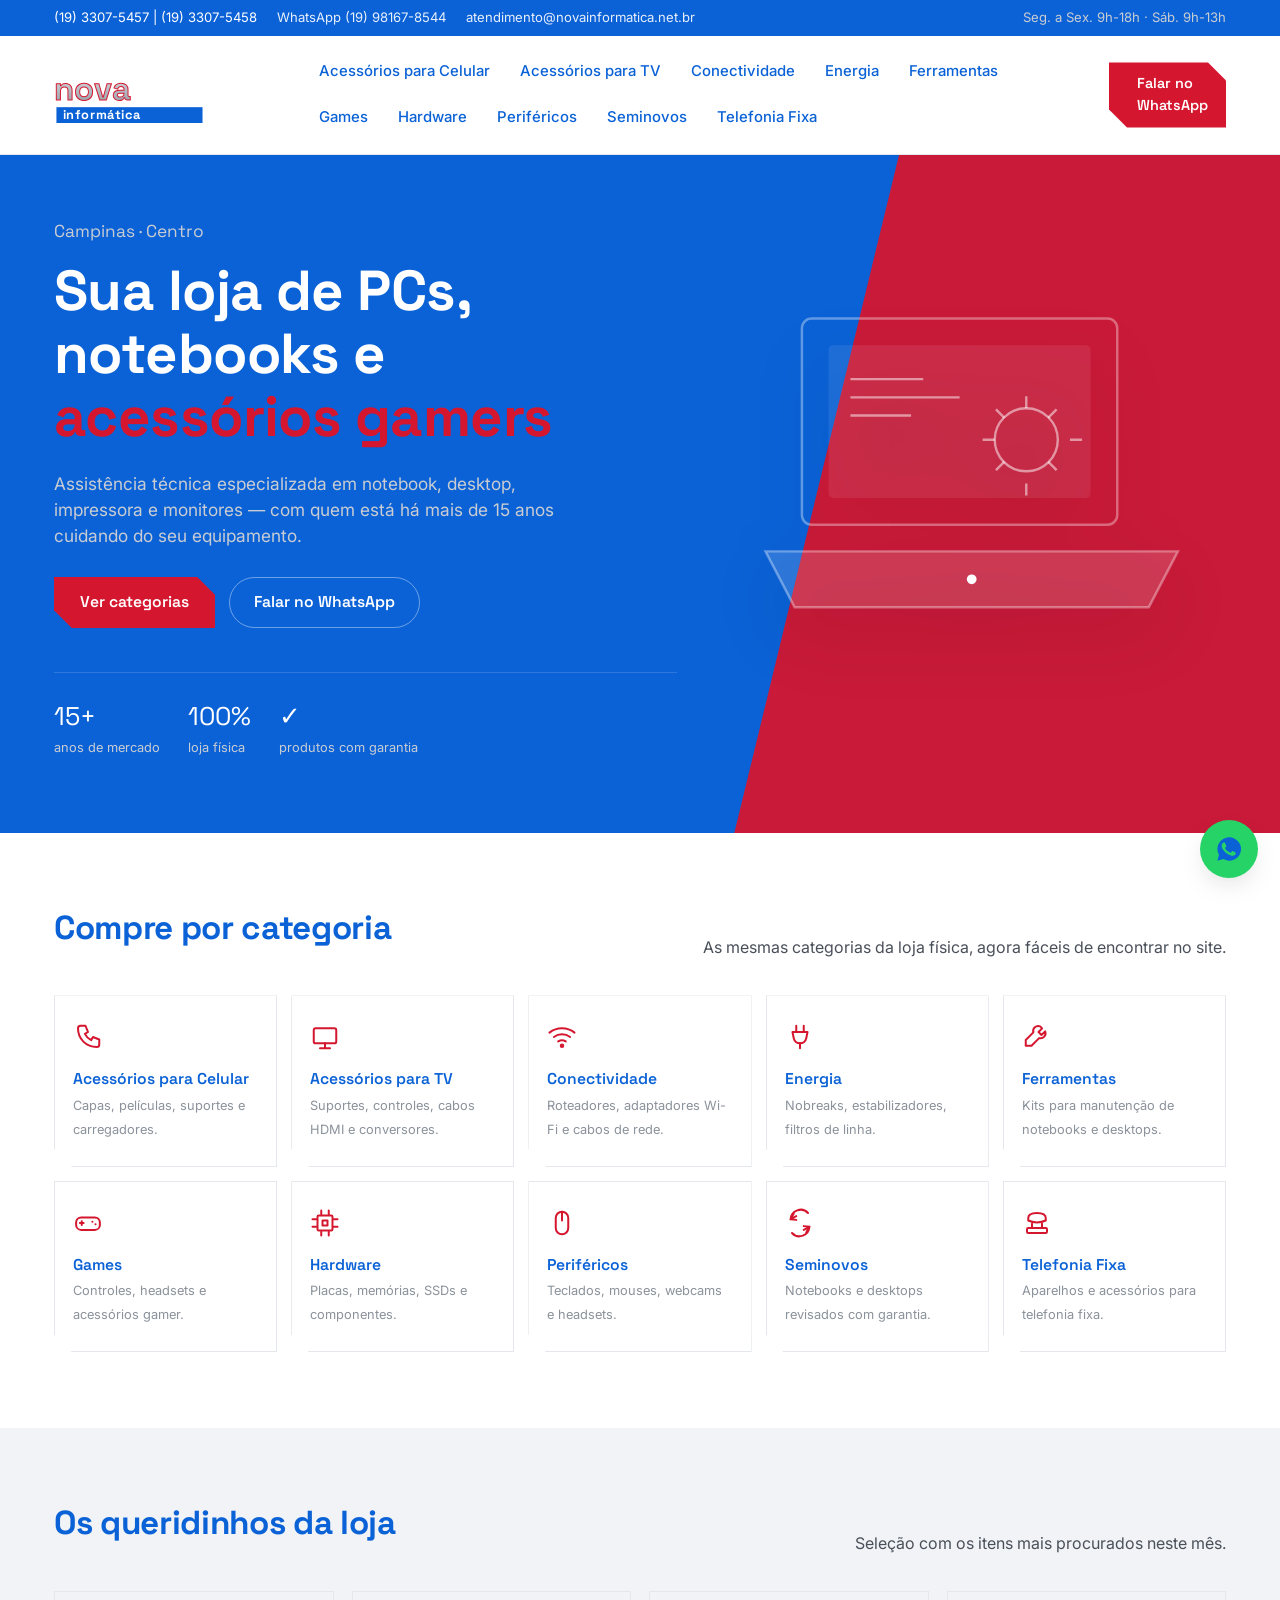
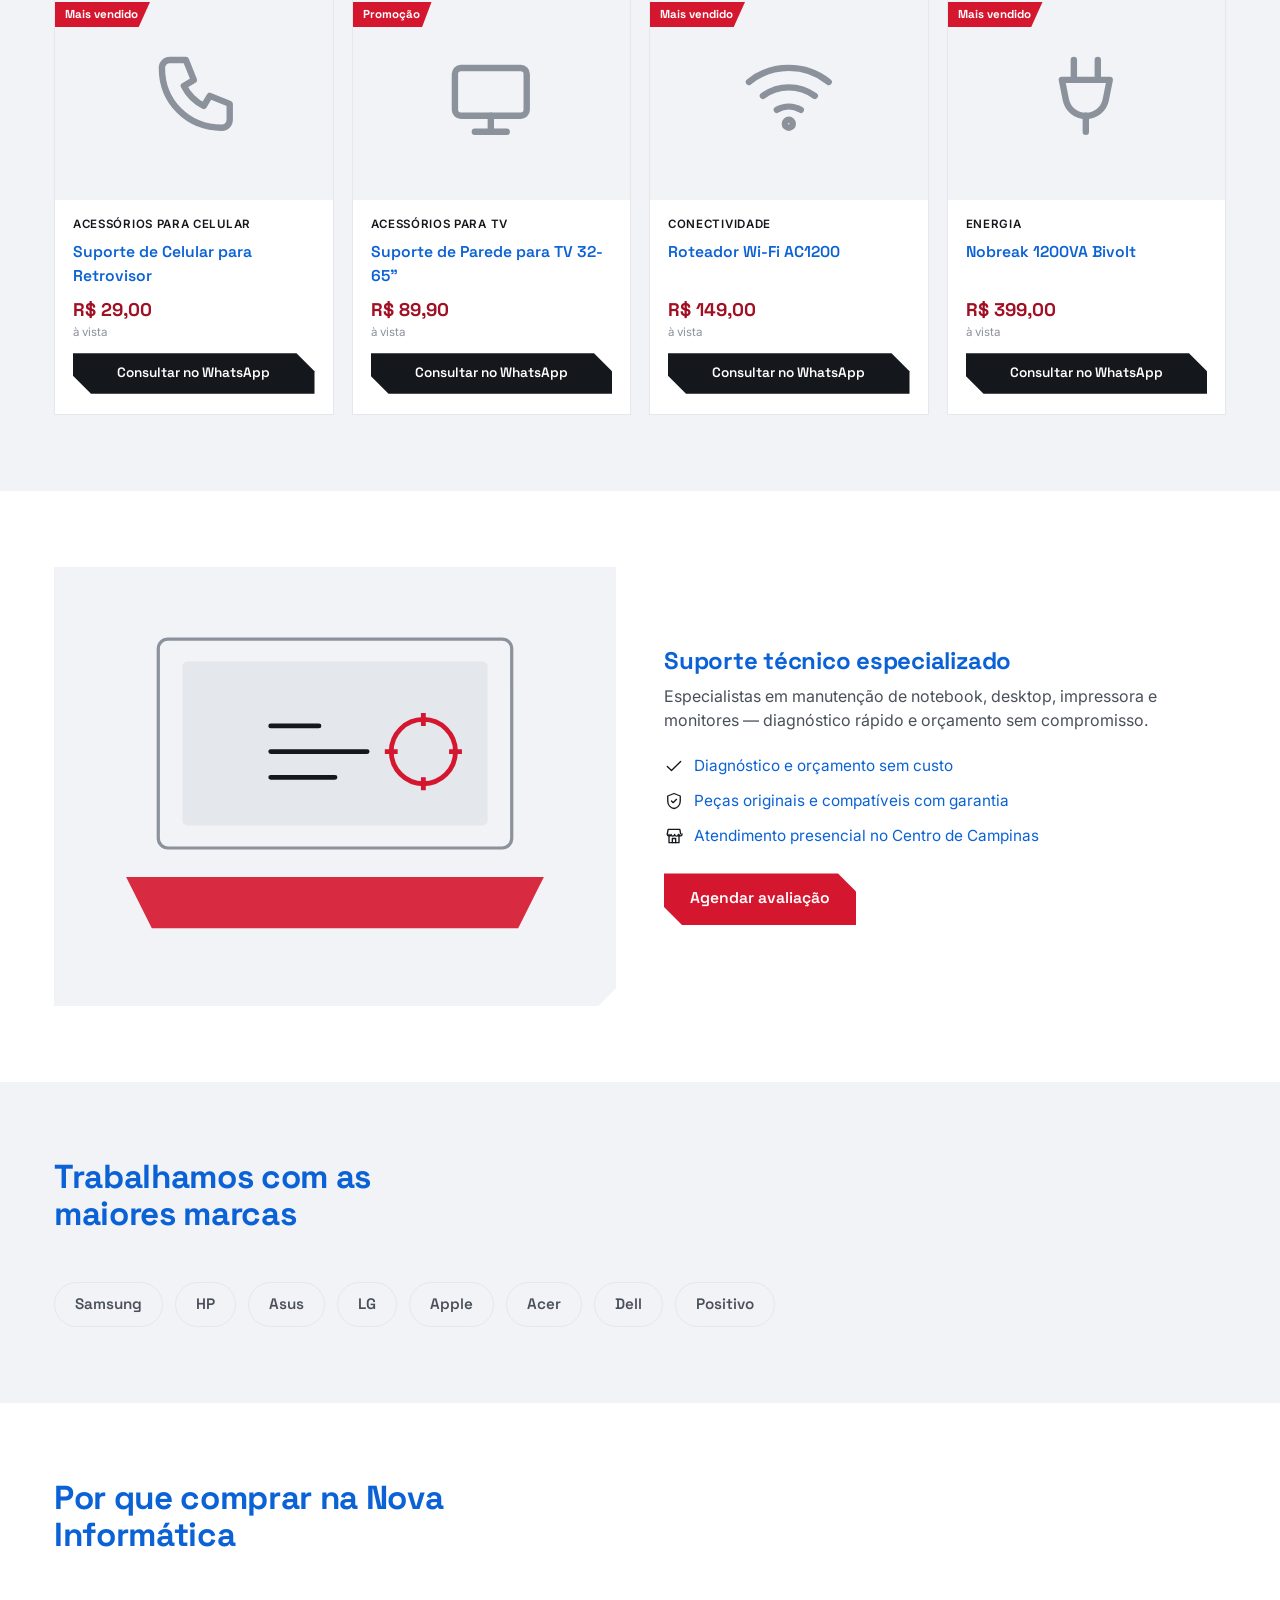
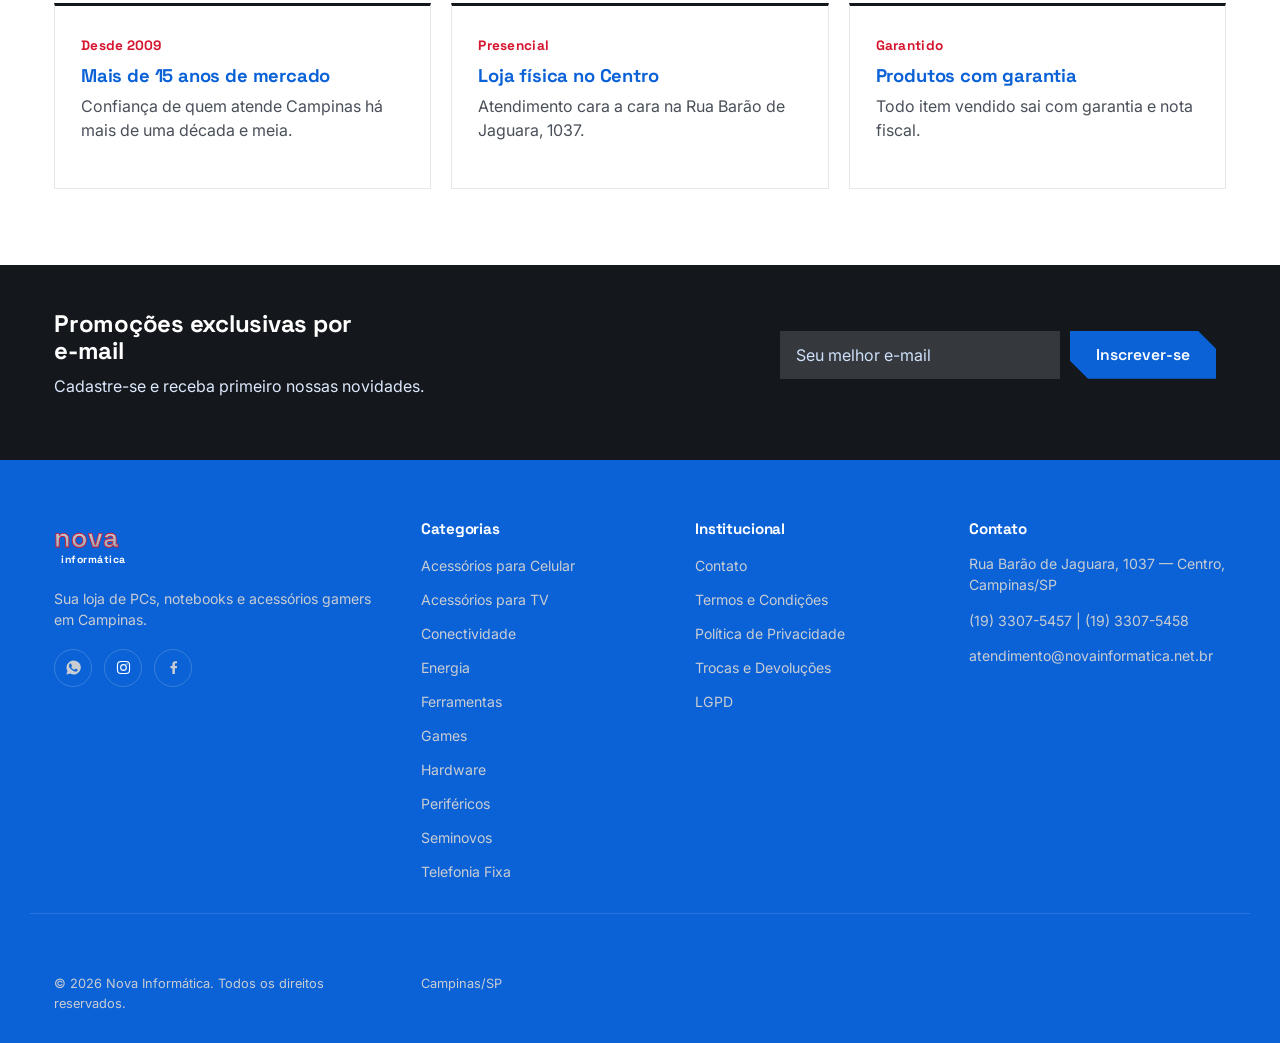
<file: index.html>
<!DOCTYPE html>
<html lang="pt-BR">
<head>
<meta charset="UTF-8">
<meta name="viewport" content="width=device-width, initial-scale=1.0">
<title>Nova Informática | PCs, Notebooks e Acessórios Gamers em Campinas</title>
<meta name="description" content="Loja de informática em Campinas: notebooks, PCs, hardware, periféricos e assistência técnica especializada. Mais de 15 anos de mercado.">
<link rel="preconnect" href="https://fonts.googleapis.com">
<link rel="preconnect" href="https://fonts.gstatic.com" crossorigin>
<link href="https://fonts.googleapis.com/css2?family=Space+Grotesk:wght@500;600;700&family=Inter:wght@400;500;600;700&display=swap" rel="stylesheet">
<link rel="stylesheet" href="css/style.css">
</head>
<body>

<div class="top-strip">
  <div class="container">
    <div class="top-strip__contacts">
      <span data-store-phones></span>
      <a data-wa-link="Olá! Vim pelo site e gostaria de mais informações." target="_blank" rel="noopener">WhatsApp (19) 98167-8544</a>
      <a data-store-email href=""></a>
    </div>
    <div class="top-strip__hours">Seg. a Sex. 9h-18h · Sáb. 9h-13h</div>
  </div>
</div>

<header class="site-header">
  <div class="container">
    <a href="index.html" class="logo" data-logo aria-label="Nova Informática — página inicial"></a>

    <nav class="main-nav" aria-label="Navegação principal">
      <ul data-cat-nav></ul>
    </nav>

    <div class="header-actions">
      <a class="btn btn-primary" data-wa-link="Olá! Vim pelo site e gostaria de mais informações." target="_blank" rel="noopener">
        <span data-icon="whatsapp"></span><span>Falar no WhatsApp</span>
      </a>
      <button class="menu-toggle" aria-label="Abrir menu" aria-expanded="false"><span></span></button>
    </div>
  </div>
</header>


<section class="hero">
  <div class="container">
    <div class="hero__copy">
      <p class="hero__eyebrow">Campinas &middot; Centro</p>
      <h1>Sua loja de PCs, notebooks e <em>acess&oacute;rios gamers</em></h1>
      <p>Assist&ecirc;ncia t&eacute;cnica especializada em notebook, desktop, impressora e monitores &mdash; com quem est&aacute; h&aacute; mais de 15 anos cuidando do seu equipamento.</p>
      <div class="hero__actions">
        <a class="btn btn-primary" href="categoria.html?cat=hardware">Ver categorias</a>
        <a class="btn btn-ghost btn-ghost--light" data-wa-link="Ol&aacute;! Vim pelo site e gostaria de mais informa&ccedil;&otilde;es." target="_blank" rel="noopener">Falar no WhatsApp</a>
      </div>
      <div class="hero__trust">
        <div>15+<span>anos de mercado</span></div>
        <div>100%<span>loja f&iacute;sica</span></div>
        <div>&#10003;<span>produtos com garantia</span></div>
      </div>
    </div>

    <div class="hero__art" data-tilt>
      <div class="hero__tilt" data-tilt-object>
        <svg viewBox="0 0 420 360" xmlns="http://www.w3.org/2000/svg" aria-hidden="true">
          <rect x="70" y="40" width="260" height="170" rx="8" fill="none" stroke="#ffffff" stroke-opacity="0.35" stroke-width="2"/>
          <rect x="92" y="62" width="216" height="126" rx="4" fill="#ffffff" fill-opacity="0.08"/>
          <path d="M40 232h340l-24 46H64z" fill="#ffffff" fill-opacity="0.14" stroke="#ffffff" stroke-opacity="0.35" stroke-width="2"/>
          <circle cx="210" cy="255" r="4" fill="#ffffff"/>
          <g stroke="#ffffff" stroke-opacity="0.5" stroke-width="2" fill="none">
            <path d="M110 90h60M110 105h90M110 120h50"/>
            <circle cx="255" cy="140" r="26"/>
            <path d="M255 114v-10M255 176v10M229 140h-10M291 140h10M237 122l-7-7M273 158l7 7M273 122l7-7M237 158l-7 7"/>
          </g>
        </svg>
        <div class="hero__glare"></div>
      </div>
    </div>
  </div>
</section>

<section class="section">
  <div class="container">
    <div class="section-head">
      <h2>Compre por categoria</h2>
      <p>As mesmas categorias da loja física, agora fáceis de encontrar no site.</p>
    </div>
    <div class="cat-grid" data-category-grid></div>
  </div>
</section>

<section class="section section--mist">
  <div class="container">
    <div class="section-head">
      <h2>Os queridinhos da loja</h2>
      <p>Seleção com os itens mais procurados neste mês.</p>
    </div>
    <div class="product-grid" data-featured></div>
  </div>
</section>

<section class="section">
  <div class="container support">
    <div class="support__art">
      <svg viewBox="0 0 300 220" xmlns="http://www.w3.org/2000/svg" aria-hidden="true">
        <rect x="40" y="20" width="220" height="130" rx="6" fill="none" stroke="#8B929B" stroke-width="2"/>
        <rect x="55" y="34" width="190" height="102" rx="3" fill="#E4E7EC"/>
        <path d="M20 168h260l-16 32H36z" fill="#D5162F" fill-opacity="0.9"/>
        <g fill="none" stroke="#14171C" stroke-width="3" stroke-linecap="round">
          <path d="M110 74h30M110 90h60M110 106h40"/>
        </g>
        <circle cx="205" cy="90" r="20" fill="none" stroke="#D5162F" stroke-width="3"/>
        <path d="M205 74v-8M205 106v8M189 90h-8M221 90h8" stroke="#D5162F" stroke-width="3"/>
      </svg>
    </div>
    <div>
      <h2>Suporte técnico especializado</h2>
      <p>Especialistas em manutenção de notebook, desktop, impressora e monitores — diagnóstico rápido e orçamento sem compromisso.</p>
      <ul>
        <li data-icon="check"><span>Diagnóstico e orçamento sem custo</span></li>
        <li data-icon="shield"><span>Peças originais e compatíveis com garantia</span></li>
        <li data-icon="store"><span>Atendimento presencial no Centro de Campinas</span></li>
      </ul>
      <div class="hero__actions" style="margin-top:26px">
        <a class="btn btn-primary" data-wa-link="Olá! Preciso de assistência técnica." target="_blank" rel="noopener">Agendar avaliação</a>
      </div>
    </div>
  </div>
</section>

<section class="section section--mist">
  <div class="container">
    <div class="section-head">
      <h2>Trabalhamos com as maiores marcas</h2>
    </div>
    <div class="brands">
      <span>Samsung</span><span>HP</span><span>Asus</span><span>LG</span>
      <span>Apple</span><span>Acer</span><span>Dell</span><span>Positivo</span>
    </div>
  </div>
</section>

<section class="section">
  <div class="container">
    <div class="section-head">
      <h2>Por que comprar na Nova Informática</h2>
    </div>
    <div class="pillars">
      <div class="pillar">
        <div class="pillar-num">Desde 2009</div>
        <h3>Mais de 15 anos de mercado</h3>
        <p>Confiança de quem atende Campinas há mais de uma década e meia.</p>
      </div>
      <div class="pillar">
        <div class="pillar-num">Presencial</div>
        <h3>Loja física no Centro</h3>
        <p>Atendimento cara a cara na Rua Barão de Jaguara, 1037.</p>
      </div>
      <div class="pillar">
        <div class="pillar-num">Garantido</div>
        <h3>Produtos com garantia</h3>
        <p>Todo item vendido sai com garantia e nota fiscal.</p>
      </div>
    </div>
  </div>
</section>

<section class="newsletter">
  <div class="container">
    <div>
      <h2>Promoções exclusivas por e-mail</h2>
      <p>Cadastre-se e receba primeiro nossas novidades.</p>
    </div>
    <form data-newsletter-form>
      <input type="email" placeholder="Seu melhor e-mail" required>
      <button class="btn btn-primary" type="submit">Inscrever-se</button>
      <span class="form-msg"></span>
    </form>
  </div>
</section>

<footer class="site-footer">
  <div class="container">
    <div>
      <div class="footer-logo" data-logo></div>
      <p>Sua loja de PCs, notebooks e acessórios gamers em Campinas.</p>
      <div class="footer-social">
        <a href="https://api.whatsapp.com/send/?phone=5519981678544" target="_blank" rel="noopener" aria-label="WhatsApp" data-icon="whatsapp"></a>
        <a href="https://www.instagram.com/novainformaticacampinas/" target="_blank" rel="noopener" aria-label="Instagram" data-icon="instagram"></a>
        <a href="https://www.facebook.com/NovaInformaticaCampinas" target="_blank" rel="noopener" aria-label="Facebook" data-icon="facebook"></a>
      </div>
    </div>
    <div>
      <h4>Categorias</h4>
      <ul data-cat-nav></ul>
    </div>
    <div>
      <h4>Institucional</h4>
      <ul>
        <li><a href="contato.html">Contato</a></li>
        <li><a href="politicas.html?tab=termos">Termos e Condições</a></li>
        <li><a href="politicas.html?tab=privacidade">Política de Privacidade</a></li>
        <li><a href="politicas.html?tab=trocas">Trocas e Devoluções</a></li>
        <li><a href="politicas.html?tab=lgpd">LGPD</a></li>
      </ul>
    </div>
    <div>
      <h4>Contato</h4>
      <p data-store-address></p>
      <p data-store-phones></p>
      <p data-store-email></p>
    </div>
  </div>
  <div class="footer-bottom container">
    <span>© 2026 Nova Informática. Todos os direitos reservados.</span>
    <span>Campinas/SP</span>
  </div>
</footer>

<a class="wa-float" data-wa-float target="_blank" rel="noopener" aria-label="Falar no WhatsApp" data-icon="whatsapp"></a>

<script src="js/data.js"></script>
<script src="js/main.js"></script>
</body>
</html>
</file>
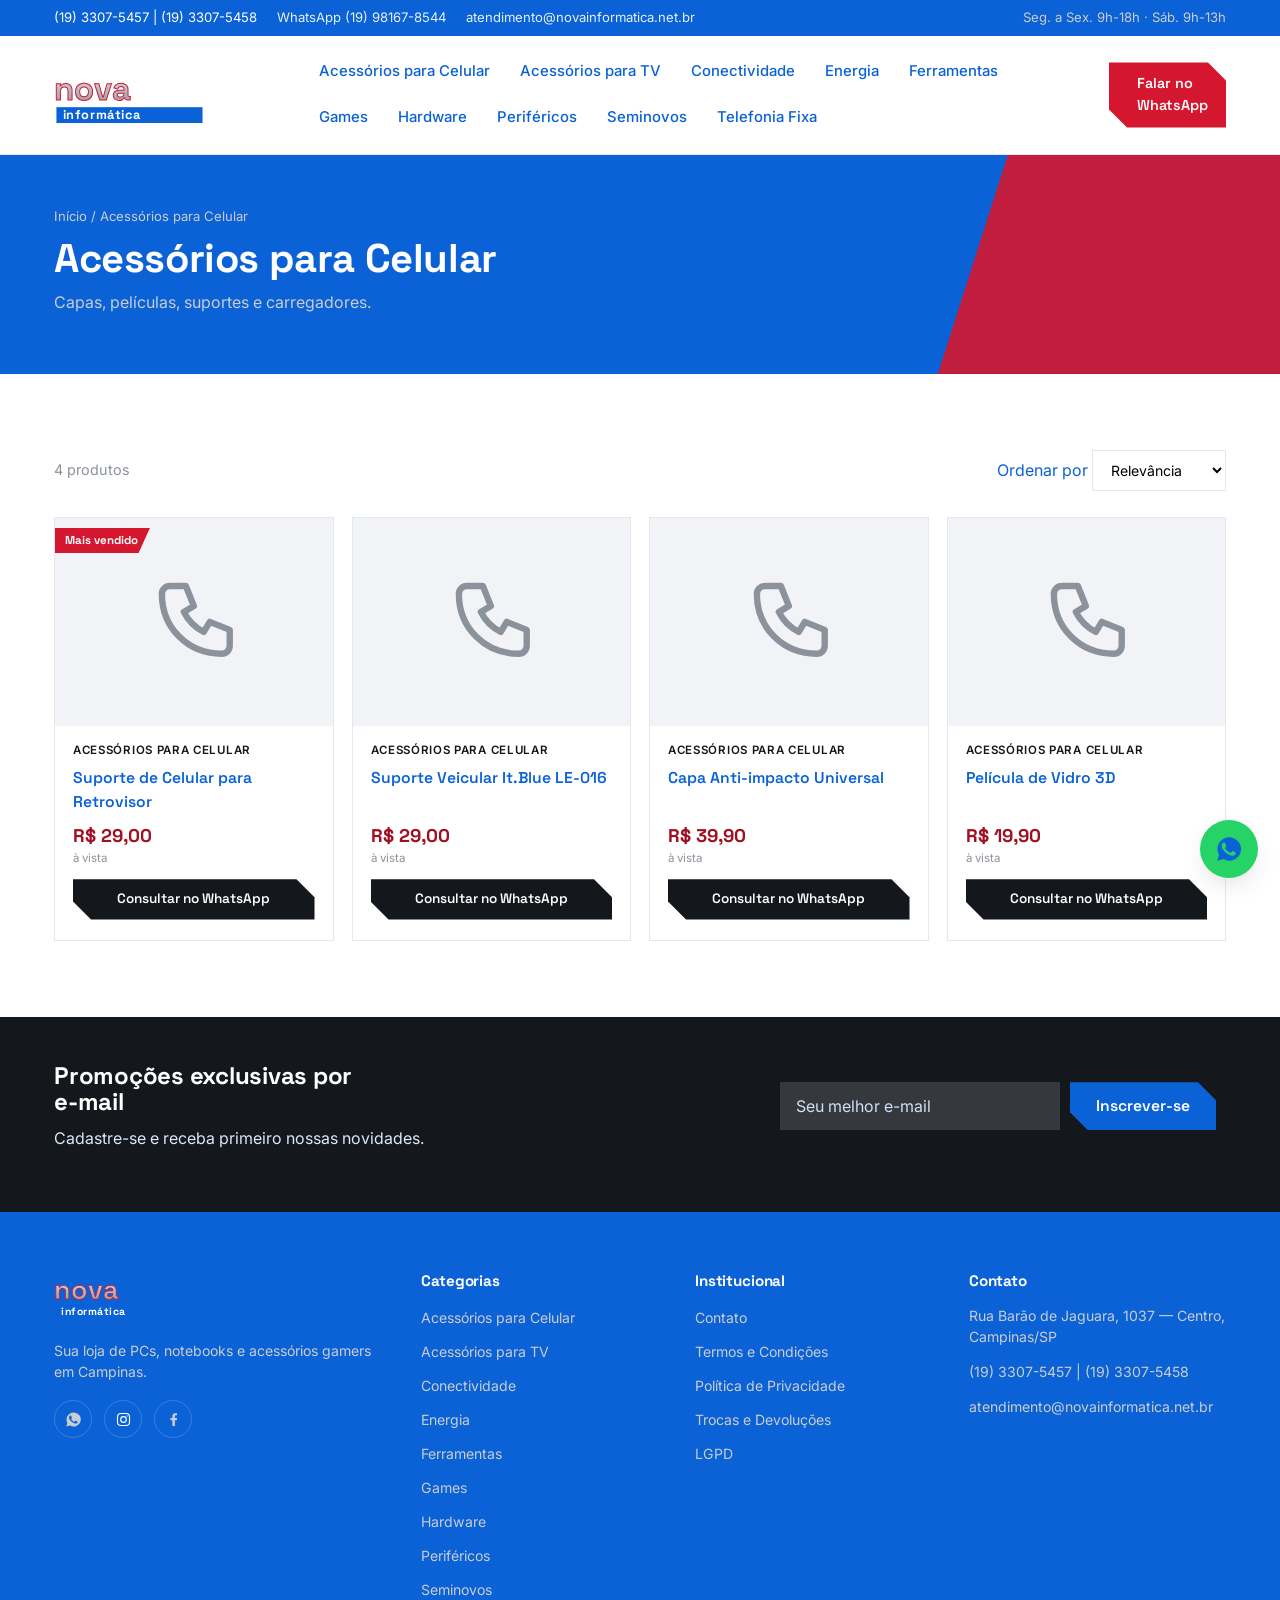
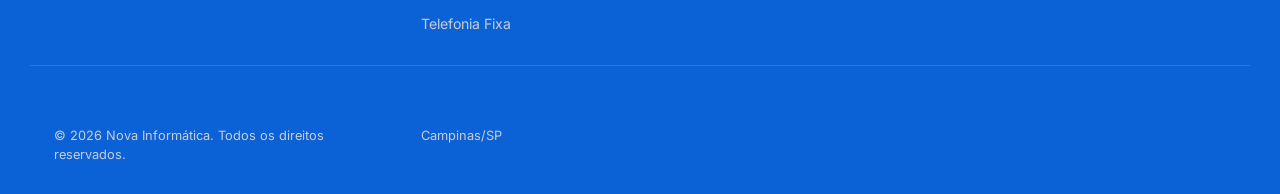
<file: categoria.html>
<!DOCTYPE html>
<html lang="pt-BR">
<head>
<title>Categoria | Nova Informática</title>
<meta charset="UTF-8">
<meta name="viewport" content="width=device-width, initial-scale=1.0">
<meta name="description" content="Confira os produtos da Nova Informática em Campinas.">
<link rel="preconnect" href="https://fonts.googleapis.com">
<link rel="preconnect" href="https://fonts.gstatic.com" crossorigin>
<link href="https://fonts.googleapis.com/css2?family=Space+Grotesk:wght@500;600;700&family=Inter:wght@400;500;600;700&display=swap" rel="stylesheet">
<link rel="stylesheet" href="css/style.css">
</head>
<body>

<div class="top-strip">
  <div class="container">
    <div class="top-strip__contacts">
      <span data-store-phones></span>
      <a data-wa-link="Olá! Vim pelo site e gostaria de mais informações." target="_blank" rel="noopener">WhatsApp (19) 98167-8544</a>
      <a data-store-email href=""></a>
    </div>
    <div class="top-strip__hours">Seg. a Sex. 9h-18h · Sáb. 9h-13h</div>
  </div>
</div>

<header class="site-header">
  <div class="container">
    <a href="index.html" class="logo" data-logo aria-label="Nova Informática — página inicial"></a>

    <nav class="main-nav" aria-label="Navegação principal">
      <ul data-cat-nav></ul>
    </nav>

    <div class="header-actions">
      <a class="btn btn-primary" data-wa-link="Olá! Vim pelo site e gostaria de mais informações." target="_blank" rel="noopener">
        <span data-icon="whatsapp"></span><span>Falar no WhatsApp</span>
      </a>
      <button class="menu-toggle" aria-label="Abrir menu" aria-expanded="false"><span></span></button>
    </div>
  </div>
</header>


<section class="page-hero">
  <div class="container">
    <p class="breadcrumb"><a href="index.html">Início</a> / <span data-cat-title></span></p>
    <h1 data-cat-title></h1>
    <p data-cat-desc></p>
  </div>
</section>

<section class="section" data-category-page>
  <div class="container">
    <div class="cat-toolbar">
      <span class="cat-toolbar__count" data-product-count></span>
      <label>
        Ordenar por
        <select data-sort>
          <option value="relevancia">Relevância</option>
          <option value="menor-preco">Menor preço</option>
          <option value="maior-preco">Maior preço</option>
          <option value="nome">Nome (A-Z)</option>
        </select>
      </label>
    </div>
    <div class="product-grid" data-product-grid></div>
  </div>
</section>

<section class="newsletter">
  <div class="container">
    <div>
      <h2>Promoções exclusivas por e-mail</h2>
      <p>Cadastre-se e receba primeiro nossas novidades.</p>
    </div>
    <form data-newsletter-form>
      <input type="email" placeholder="Seu melhor e-mail" required>
      <button class="btn btn-primary" type="submit">Inscrever-se</button>
      <span class="form-msg"></span>
    </form>
  </div>
</section>

<footer class="site-footer">
  <div class="container">
    <div>
      <div class="footer-logo" data-logo></div>
      <p>Sua loja de PCs, notebooks e acessórios gamers em Campinas.</p>
      <div class="footer-social">
        <a href="https://api.whatsapp.com/send/?phone=5519981678544" target="_blank" rel="noopener" aria-label="WhatsApp" data-icon="whatsapp"></a>
        <a href="https://www.instagram.com/novainformaticacampinas/" target="_blank" rel="noopener" aria-label="Instagram" data-icon="instagram"></a>
        <a href="https://www.facebook.com/NovaInformaticaCampinas" target="_blank" rel="noopener" aria-label="Facebook" data-icon="facebook"></a>
      </div>
    </div>
    <div>
      <h4>Categorias</h4>
      <ul data-cat-nav></ul>
    </div>
    <div>
      <h4>Institucional</h4>
      <ul>
        <li><a href="contato.html">Contato</a></li>
        <li><a href="politicas.html?tab=termos">Termos e Condições</a></li>
        <li><a href="politicas.html?tab=privacidade">Política de Privacidade</a></li>
        <li><a href="politicas.html?tab=trocas">Trocas e Devoluções</a></li>
        <li><a href="politicas.html?tab=lgpd">LGPD</a></li>
      </ul>
    </div>
    <div>
      <h4>Contato</h4>
      <p data-store-address></p>
      <p data-store-phones></p>
      <p data-store-email></p>
    </div>
  </div>
  <div class="footer-bottom container">
    <span>© 2026 Nova Informática. Todos os direitos reservados.</span>
    <span>Campinas/SP</span>
  </div>
</footer>

<a class="wa-float" data-wa-float target="_blank" rel="noopener" aria-label="Falar no WhatsApp" data-icon="whatsapp"></a>

<script src="js/data.js"></script>
<script src="js/main.js"></script>

<script src="js/data.js"></script>
<script src="js/main.js"></script>
</body>
</html>
</file>
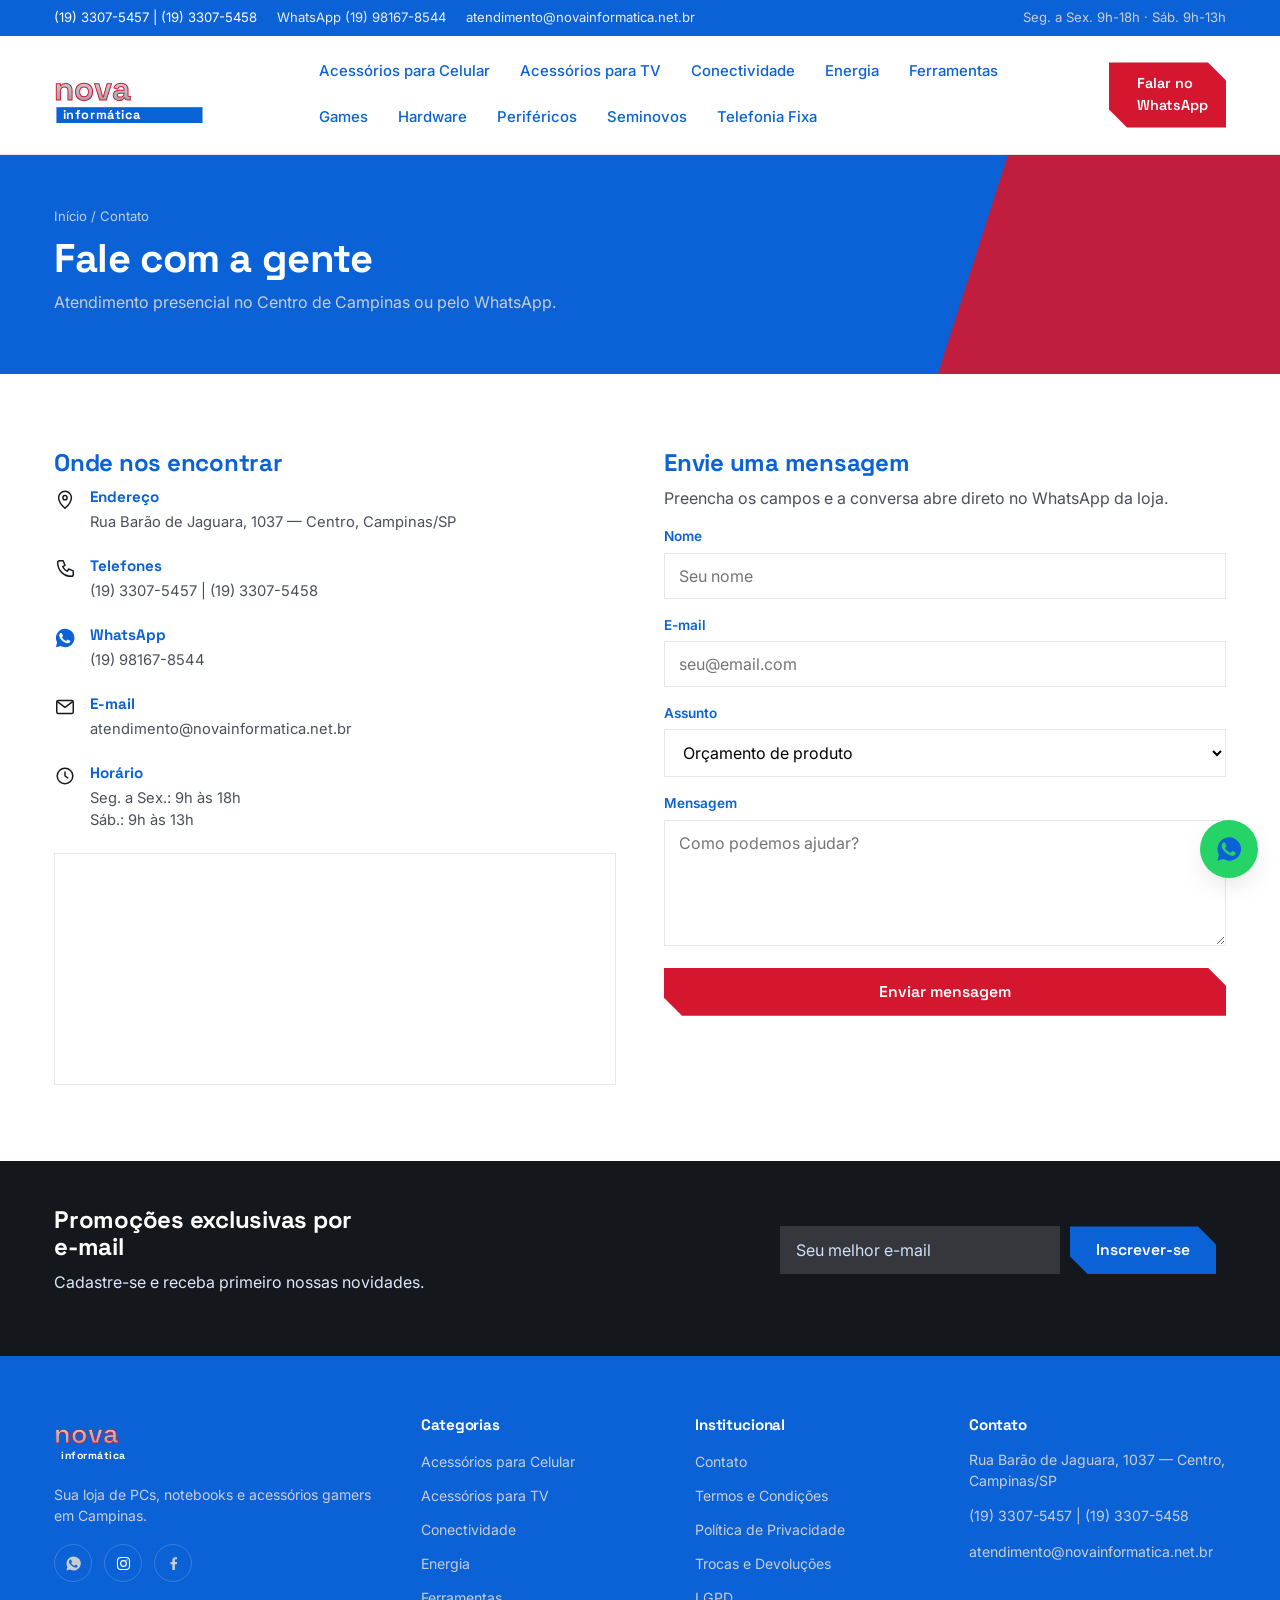
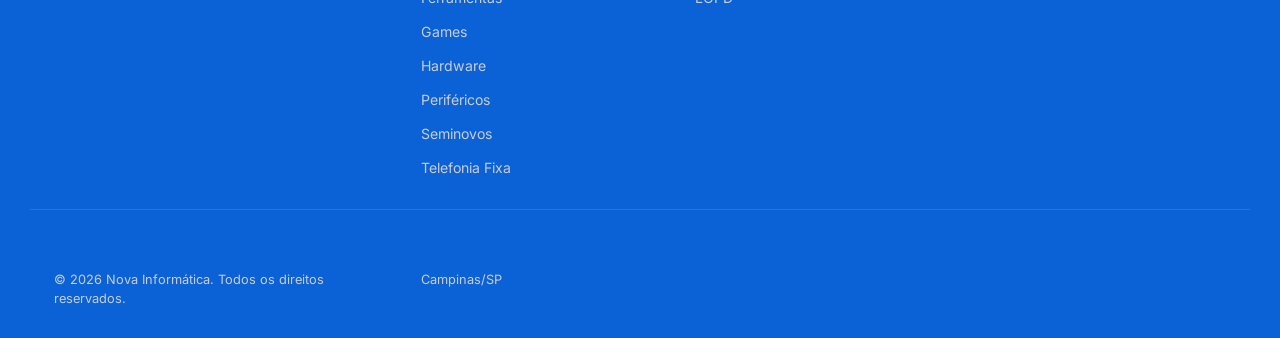
<file: contato.html>
<!DOCTYPE html>
<html lang="pt-BR">
<head>
<title>Contato | Nova Informática</title>
<meta charset="UTF-8">
<meta name="viewport" content="width=device-width, initial-scale=1.0">
<meta name="description" content="Endereço, telefones, WhatsApp e horário de atendimento da Nova Informática em Campinas.">
<link rel="preconnect" href="https://fonts.googleapis.com">
<link rel="preconnect" href="https://fonts.gstatic.com" crossorigin>
<link href="https://fonts.googleapis.com/css2?family=Space+Grotesk:wght@500;600;700&family=Inter:wght@400;500;600;700&display=swap" rel="stylesheet">
<link rel="stylesheet" href="css/style.css">
</head>
<body>

<div class="top-strip">
  <div class="container">
    <div class="top-strip__contacts">
      <span data-store-phones></span>
      <a data-wa-link="Olá! Vim pelo site e gostaria de mais informações." target="_blank" rel="noopener">WhatsApp (19) 98167-8544</a>
      <a data-store-email href=""></a>
    </div>
    <div class="top-strip__hours">Seg. a Sex. 9h-18h · Sáb. 9h-13h</div>
  </div>
</div>

<header class="site-header">
  <div class="container">
    <a href="index.html" class="logo" data-logo aria-label="Nova Informática — página inicial"></a>

    <nav class="main-nav" aria-label="Navegação principal">
      <ul data-cat-nav></ul>
    </nav>

    <div class="header-actions">
      <a class="btn btn-primary" data-wa-link="Olá! Vim pelo site e gostaria de mais informações." target="_blank" rel="noopener">
        <span data-icon="whatsapp"></span><span>Falar no WhatsApp</span>
      </a>
      <button class="menu-toggle" aria-label="Abrir menu" aria-expanded="false"><span></span></button>
    </div>
  </div>
</header>


<section class="page-hero">
  <div class="container">
    <p class="breadcrumb"><a href="index.html">Início</a> / Contato</p>
    <h1>Fale com a gente</h1>
    <p>Atendimento presencial no Centro de Campinas ou pelo WhatsApp.</p>
  </div>
</section>

<section class="section">
  <div class="container contact-grid">
    <div>
      <h2>Onde nos encontrar</h2>
      <div class="contact-info">
        <div class="contact-info__item" data-icon="mappin">
          <div><strong>Endereço</strong><p data-store-address></p></div>
        </div>
        <div class="contact-info__item" data-icon="phone">
          <div><strong>Telefones</strong><p data-store-phones></p></div>
        </div>
        <div class="contact-info__item" data-icon="whatsapp">
          <div><strong>WhatsApp</strong><p><a data-wa-link="Ola! Vim pelo site e gostaria de mais informacoes." target="_blank" rel="noopener">(19) 98167-8544</a></p></div>
        </div>
        <div class="contact-info__item" data-icon="mail">
          <div><strong>E-mail</strong><p data-store-email></p></div>
        </div>
        <div class="contact-info__item" data-icon="clock">
          <div><strong>Horário</strong><p>Seg. a Sex.: 9h às 18h<br>Sáb.: 9h às 13h</p></div>
        </div>
      </div>
      <div class="contact-map">
        <iframe title="Mapa da loja" loading="lazy" allowfullscreen referrerpolicy="no-referrer-when-downgrade"
          src="https://www.google.com/maps?q=Rua+Barao+de+Jaguara+1037+Campinas+SP&output=embed"></iframe>
      </div>
    </div>

    <div>
      <h2>Envie uma mensagem</h2>
      <p>Preencha os campos e a conversa abre direto no WhatsApp da loja.</p>
      <form data-contact-form novalidate>
        <div class="form-field">
          <label for="nome">Nome</label>
          <input type="text" id="nome" placeholder="Seu nome" required>
          <small>Informe seu nome.</small>
        </div>
        <div class="form-field">
          <label for="email">E-mail</label>
          <input type="email" id="email" placeholder="seu@email.com" required>
          <small>Informe um e-mail válido.</small>
        </div>
        <div class="form-field">
          <label for="assunto">Assunto</label>
          <select id="assunto" required>
            <option value="Orçamento de produto">Orçamento de produto</option>
            <option value="Assistência técnica">Assistência técnica</option>
            <option value="Dúvida sobre pedido">Dúvida sobre pedido</option>
            <option value="Outro assunto">Outro assunto</option>
          </select>
        </div>
        <div class="form-field">
          <label for="mensagem">Mensagem</label>
          <textarea id="mensagem" rows="5" placeholder="Como podemos ajudar?" required></textarea>
          <small>Escreva sua mensagem.</small>
        </div>
        <button class="btn btn-primary btn-block" type="submit">Enviar mensagem</button>
      </form>
      <div class="form-success" data-form-success>
        <strong>Tudo certo!</strong>
        <p>Clique no botão abaixo para abrir a conversa com a mensagem já preenchida.</p>
        <a class="btn btn-primary" href="#" target="_blank" rel="noopener">Abrir WhatsApp</a>
      </div>
    </div>
  </div>
</section>

<section class="newsletter">
  <div class="container">
    <div>
      <h2>Promoções exclusivas por e-mail</h2>
      <p>Cadastre-se e receba primeiro nossas novidades.</p>
    </div>
    <form data-newsletter-form>
      <input type="email" placeholder="Seu melhor e-mail" required>
      <button class="btn btn-primary" type="submit">Inscrever-se</button>
      <span class="form-msg"></span>
    </form>
  </div>
</section>

<footer class="site-footer">
  <div class="container">
    <div>
      <div class="footer-logo" data-logo></div>
      <p>Sua loja de PCs, notebooks e acessórios gamers em Campinas.</p>
      <div class="footer-social">
        <a href="https://api.whatsapp.com/send/?phone=5519981678544" target="_blank" rel="noopener" aria-label="WhatsApp" data-icon="whatsapp"></a>
        <a href="https://www.instagram.com/novainformaticacampinas/" target="_blank" rel="noopener" aria-label="Instagram" data-icon="instagram"></a>
        <a href="https://www.facebook.com/NovaInformaticaCampinas" target="_blank" rel="noopener" aria-label="Facebook" data-icon="facebook"></a>
      </div>
    </div>
    <div>
      <h4>Categorias</h4>
      <ul data-cat-nav></ul>
    </div>
    <div>
      <h4>Institucional</h4>
      <ul>
        <li><a href="contato.html">Contato</a></li>
        <li><a href="politicas.html?tab=termos">Termos e Condições</a></li>
        <li><a href="politicas.html?tab=privacidade">Política de Privacidade</a></li>
        <li><a href="politicas.html?tab=trocas">Trocas e Devoluções</a></li>
        <li><a href="politicas.html?tab=lgpd">LGPD</a></li>
      </ul>
    </div>
    <div>
      <h4>Contato</h4>
      <p data-store-address></p>
      <p data-store-phones></p>
      <p data-store-email></p>
    </div>
  </div>
  <div class="footer-bottom container">
    <span>© 2026 Nova Informática. Todos os direitos reservados.</span>
    <span>Campinas/SP</span>
  </div>
</footer>

<a class="wa-float" data-wa-float target="_blank" rel="noopener" aria-label="Falar no WhatsApp" data-icon="whatsapp"></a>

<script src="js/data.js"></script>
<script src="js/main.js"></script>

<script src="js/data.js"></script>
<script src="js/main.js"></script>
</body>
</html>
</file>
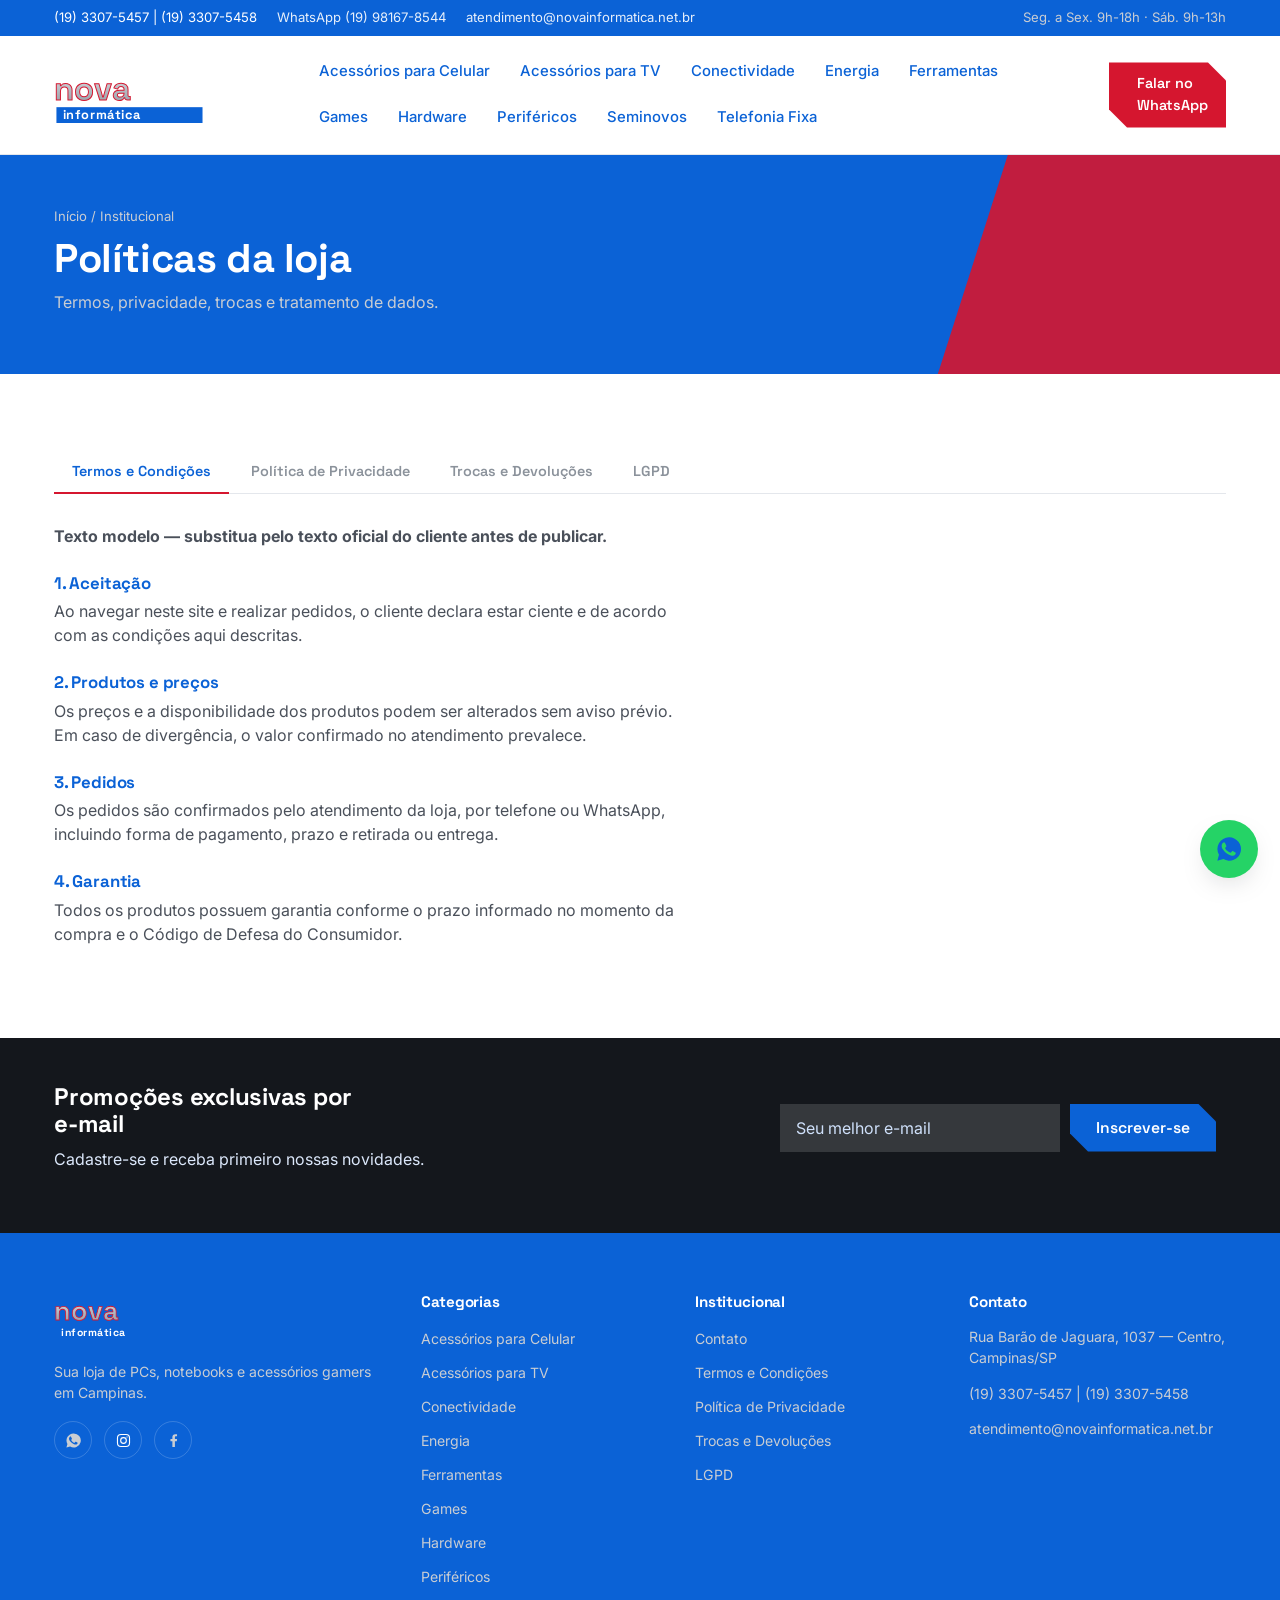
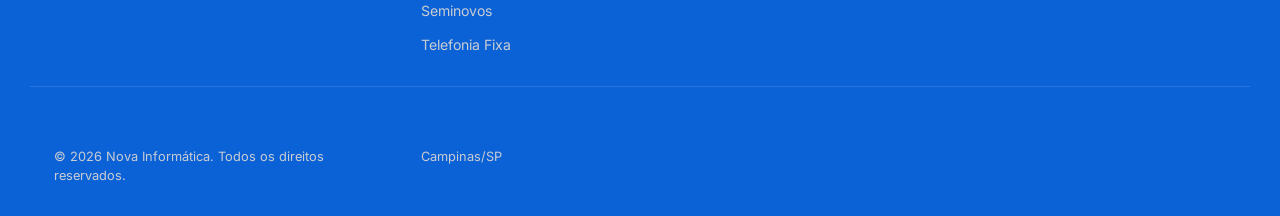
<file: politicas.html>
<!DOCTYPE html>
<html lang="pt-BR">
<head>
<title>Políticas | Nova Informática</title>
<meta charset="UTF-8">
<meta name="viewport" content="width=device-width, initial-scale=1.0">
<meta name="description" content="Termos e condicoes, politica de privacidade, trocas e devolucoes e LGPD da Nova Informatica.">
<link rel="preconnect" href="https://fonts.googleapis.com">
<link rel="preconnect" href="https://fonts.gstatic.com" crossorigin>
<link href="https://fonts.googleapis.com/css2?family=Space+Grotesk:wght@500;600;700&family=Inter:wght@400;500;600;700&display=swap" rel="stylesheet">
<link rel="stylesheet" href="css/style.css">
</head>
<body>

<div class="top-strip">
  <div class="container">
    <div class="top-strip__contacts">
      <span data-store-phones></span>
      <a data-wa-link="Olá! Vim pelo site e gostaria de mais informações." target="_blank" rel="noopener">WhatsApp (19) 98167-8544</a>
      <a data-store-email href=""></a>
    </div>
    <div class="top-strip__hours">Seg. a Sex. 9h-18h · Sáb. 9h-13h</div>
  </div>
</div>

<header class="site-header">
  <div class="container">
    <a href="index.html" class="logo" data-logo aria-label="Nova Informática — página inicial"></a>

    <nav class="main-nav" aria-label="Navegação principal">
      <ul data-cat-nav></ul>
    </nav>

    <div class="header-actions">
      <a class="btn btn-primary" data-wa-link="Olá! Vim pelo site e gostaria de mais informações." target="_blank" rel="noopener">
        <span data-icon="whatsapp"></span><span>Falar no WhatsApp</span>
      </a>
      <button class="menu-toggle" aria-label="Abrir menu" aria-expanded="false"><span></span></button>
    </div>
  </div>
</header>


<section class="page-hero">
  <div class="container">
    <p class="breadcrumb"><a href="index.html">Início</a> / Institucional</p>
    <h1>Políticas da loja</h1>
    <p>Termos, privacidade, trocas e tratamento de dados.</p>
  </div>
</section>

<section class="section">
  <div class="container">
    <div class="policy-tabs">
      <button data-policy-tab="termos" class="is-active">Termos e Condições</button>
      <button data-policy-tab="privacidade">Política de Privacidade</button>
      <button data-policy-tab="trocas">Trocas e Devoluções</button>
      <button data-policy-tab="lgpd">LGPD</button>
    </div>

    <div class="policy-panel is-active" data-policy-panel="termos">
      <p><strong>Texto modelo — substitua pelo texto oficial do cliente antes de publicar.</strong></p>
      <h3>1. Aceitação</h3>
      <p>Ao navegar neste site e realizar pedidos, o cliente declara estar ciente e de acordo com as condições aqui descritas.</p>
      <h3>2. Produtos e preços</h3>
      <p>Os preços e a disponibilidade dos produtos podem ser alterados sem aviso prévio. Em caso de divergência, o valor confirmado no atendimento prevalece.</p>
      <h3>3. Pedidos</h3>
      <p>Os pedidos são confirmados pelo atendimento da loja, por telefone ou WhatsApp, incluindo forma de pagamento, prazo e retirada ou entrega.</p>
      <h3>4. Garantia</h3>
      <p>Todos os produtos possuem garantia conforme o prazo informado no momento da compra e o Código de Defesa do Consumidor.</p>
    </div>

    <div class="policy-panel" data-policy-panel="privacidade">
      <p><strong>Texto modelo — substitua pelo texto oficial do cliente antes de publicar.</strong></p>
      <h3>Quais dados coletamos</h3>
      <p>Coletamos apenas os dados informados voluntariamente nos formulários do site, como nome, e-mail e mensagem.</p>
      <h3>Como usamos</h3>
      <p>Os dados são utilizados exclusivamente para responder ao contato, enviar orçamentos e, quando autorizado, comunicar promoções.</p>
      <h3>Compartilhamento</h3>
      <p>Não vendemos nem compartilhamos dados pessoais com terceiros para fins comerciais.</p>
    </div>

    <div class="policy-panel" data-policy-panel="trocas">
      <p><strong>Texto modelo — substitua pelo texto oficial do cliente antes de publicar.</strong></p>
      <h3>Prazo de arrependimento</h3>
      <p>Para compras realizadas fora da loja física, o cliente tem até 7 dias corridos após o recebimento para solicitar a devolução.</p>
      <h3>Produtos com defeito</h3>
      <p>Identificado um defeito, entre em contato com a loja para avaliação técnica dentro do prazo de garantia do produto.</p>
      <h3>Condições</h3>
      <p>O produto deve estar acompanhado da nota fiscal, da embalagem e de todos os acessórios que vieram com ele.</p>
    </div>

    <div class="policy-panel" data-policy-panel="lgpd">
      <p><strong>Texto modelo — substitua pelo texto oficial do cliente antes de publicar.</strong></p>
      <h3>Seus direitos</h3>
      <p>Conforme a Lei Geral de Proteção de Dados, você pode solicitar a confirmação, o acesso, a correção ou a exclusão dos seus dados pessoais.</p>
      <h3>Como solicitar</h3>
      <p>Basta enviar o pedido para o e-mail de atendimento da loja. O retorno é dado no prazo legal.</p>
      <h3>Armazenamento</h3>
      <p>Os dados são mantidos apenas pelo tempo necessário ao atendimento e às obrigações legais.</p>
    </div>
  </div>
</section>

<section class="newsletter">
  <div class="container">
    <div>
      <h2>Promoções exclusivas por e-mail</h2>
      <p>Cadastre-se e receba primeiro nossas novidades.</p>
    </div>
    <form data-newsletter-form>
      <input type="email" placeholder="Seu melhor e-mail" required>
      <button class="btn btn-primary" type="submit">Inscrever-se</button>
      <span class="form-msg"></span>
    </form>
  </div>
</section>

<footer class="site-footer">
  <div class="container">
    <div>
      <div class="footer-logo" data-logo></div>
      <p>Sua loja de PCs, notebooks e acessórios gamers em Campinas.</p>
      <div class="footer-social">
        <a href="https://api.whatsapp.com/send/?phone=5519981678544" target="_blank" rel="noopener" aria-label="WhatsApp" data-icon="whatsapp"></a>
        <a href="https://www.instagram.com/novainformaticacampinas/" target="_blank" rel="noopener" aria-label="Instagram" data-icon="instagram"></a>
        <a href="https://www.facebook.com/NovaInformaticaCampinas" target="_blank" rel="noopener" aria-label="Facebook" data-icon="facebook"></a>
      </div>
    </div>
    <div>
      <h4>Categorias</h4>
      <ul data-cat-nav></ul>
    </div>
    <div>
      <h4>Institucional</h4>
      <ul>
        <li><a href="contato.html">Contato</a></li>
        <li><a href="politicas.html?tab=termos">Termos e Condições</a></li>
        <li><a href="politicas.html?tab=privacidade">Política de Privacidade</a></li>
        <li><a href="politicas.html?tab=trocas">Trocas e Devoluções</a></li>
        <li><a href="politicas.html?tab=lgpd">LGPD</a></li>
      </ul>
    </div>
    <div>
      <h4>Contato</h4>
      <p data-store-address></p>
      <p data-store-phones></p>
      <p data-store-email></p>
    </div>
  </div>
  <div class="footer-bottom container">
    <span>© 2026 Nova Informática. Todos os direitos reservados.</span>
    <span>Campinas/SP</span>
  </div>
</footer>

<a class="wa-float" data-wa-float target="_blank" rel="noopener" aria-label="Falar no WhatsApp" data-icon="whatsapp"></a>

<script src="js/data.js"></script>
<script src="js/main.js"></script>

<script src="js/data.js"></script>
<script src="js/main.js"></script>
</body>
</html>
</file>
<file: css/style.css>
/* =========================================================
   NOVA INFORMÁTICA — Design tokens
   Cores extraídas da fachada/logo real da loja:
   vermelho de assinatura, azul do selo "informática",
   tinta quase-preta e o cromado prateado do bubble-letter.
   ========================================================= */
:root{
  --red: #D5162F;
  --red-dark: #A10F23;
  --red-ink: #7C0C1B;
  --blue: #0B62D6;
  --blue-dark: #084A9E;
  --ink: #14171C;
  --ink-dark: #000000;
  --ink-soft: #4A505A;
  --paper: #FFFFFF;
  --mist: #F1F3F6;
  --mist-dark: #E4E7EC;
  --steel: #8B929B;
  --steel-light: #C9CDD3;

  --font-display: "Space Grotesk", "Segoe UI", sans-serif;
  --font-body: "Inter", "Segoe UI", sans-serif;

  --container: 1220px;
  --cut: 18px; /* recorte diagonal assinatura, ecoa o triângulo do letreiro físico */
  --shadow: 0 10px 30px -14px rgba(20, 23, 28, 0.35);
}

*, *::before, *::after{ box-sizing: border-box; }
html{ scroll-behavior: smooth; }
html:focus-within{ scroll-behavior: smooth; }

@media (prefers-reduced-motion: reduce){
  html{ scroll-behavior: auto; }
  *, *::before, *::after{ animation-duration: 0.001ms !important; animation-iteration-count: 1 !important; transition-duration: 0.001ms !important; }
}

body{
  margin: 0;
  font-family: var(--font-body);
  color: var(--blue);
  background: var(--paper);
  -webkit-font-smoothing: antialiased;
  line-height: 1.5;
}

img{ max-width: 100%; display: block; }
a{ color: inherit; text-decoration: none; }
ul{ margin: 0; padding: 0; list-style: none; }
button{ font-family: inherit; cursor: pointer; }
input, select, textarea{ font-family: inherit; font-size: 1rem; }

h1, h2, h3, h4{
  font-family: var(--font-display);
  font-weight: 700;
  line-height: 1.12;
  margin: 0 0 0.4em;
  letter-spacing: -0.01em;
}

p{ margin: 0 0 1em; color: var(--ink-soft); max-width: 62ch; }

.container{
  width: 100%;
  max-width: var(--container);
  margin: 0 auto;
  padding: 0 24px;
}

a:focus-visible, button:focus-visible, input:focus-visible, textarea:focus-visible{
  outline: 3px solid var(--ink);
  outline-offset: 2px;
}

/* ---------- botões (recorte diagonal = motivo assinatura) ---------- */
.btn{
  display: inline-flex;
  align-items: center;
  gap: 10px;
  padding: 14px 26px;
  font-family: var(--font-display);
  font-weight: 600;
  font-size: 0.98rem;
  border: none;
  clip-path: polygon(0 0, calc(100% - var(--cut)) 0, 100% var(--cut), 100% 100%, var(--cut) 100%, 0 calc(100% - var(--cut)));
  transition: transform 0.15s ease, background-color 0.15s ease;
}
.btn:hover{ transform: translateY(-2px); }
.btn:active{ transform: translateY(0); }
.btn-primary{ background: var(--red); color: #fff; }
.btn-primary:hover{ background: var(--red-dark); }
.btn-secondary{ background: var(--ink); color: #fff; }
.btn-secondary:hover{ background: var(--ink-dark); }
.btn-ghost{ background: transparent; color: var(--blue); border: 1.5px solid var(--steel-light); clip-path: none; border-radius: 999px; padding: 12px 24px; }
.btn-ghost:hover{ border-color: var(--blue); }
.btn-ghost--light{ color: #fff; border-color: rgba(255,255,255,0.4); }
.btn-ghost--light:hover{ border-color: #fff; background: rgba(255,255,255,0.08); }
.btn-block{ width: 100%; justify-content: center; }

/* ---------- topo utilitário ---------- */
.top-strip{
  background: var(--blue);
  color: #fff;
  font-size: 0.82rem;
}
.top-strip .container{
  display: flex;
  justify-content: space-between;
  align-items: center;
  gap: 16px;
  padding-top: 8px;
  padding-bottom: 8px;
  flex-wrap: wrap;
}
.top-strip a{ color: #fff; opacity: 0.9; }
.top-strip a:hover{ opacity: 1; }
.top-strip__contacts{ display: flex; gap: 20px; flex-wrap: wrap; }
.top-strip__hours{ color: var(--steel-light); }

/* ---------- cabeçalho / logo ---------- */
.site-header{
  position: sticky;
  top: 0;
  z-index: 50;
  background: var(--paper);
  border-bottom: 1px solid var(--mist-dark);
}
.site-header .container{
  display: flex;
  align-items: center;
  justify-content: space-between;
  gap: 20px;
  padding-top: 14px;
  padding-bottom: 14px;
}

.logo{ display: flex; align-items: center; gap: 10px; }
.logo svg{ height: 56px; width: auto; }

.main-nav{ display: flex; align-items: center; gap: 6px; }
.main-nav ul{ display: flex; gap: 2px; flex-wrap: wrap; }
.main-nav a{
  display: inline-block;
  padding: 10px 14px;
  font-size: 0.93rem;
  font-weight: 500;
  color: var(--blue);
  border-bottom: 2px solid transparent;
  white-space: nowrap;
}
.main-nav a:hover, .main-nav a.is-active{ color: var(--red); border-bottom-color: var(--red); }

.header-actions{ display: flex; align-items: center; gap: 10px; }
.header-actions .btn{ padding: 11px 18px; font-size: 0.9rem; }

.menu-toggle{
  display: none;
  background: none;
  border: none;
  width: 40px;
  height: 40px;
  padding: 0;
  position: relative;
}
.menu-toggle span, .menu-toggle span::before, .menu-toggle span::after{
  content: "";
  position: absolute;
  left: 8px; right: 8px;
  height: 2px;
  background: var(--blue);
  transition: transform 0.2s ease, opacity 0.2s ease;
}
.menu-toggle span{ top: 19px; }
.menu-toggle span::before{ top: -7px; }
.menu-toggle span::after{ top: 7px; }
.menu-toggle[aria-expanded="true"] span{ background: transparent; }
.menu-toggle[aria-expanded="true"] span::before{ transform: translateY(7px) rotate(45deg); }
.menu-toggle[aria-expanded="true"] span::after{ transform: translateY(-7px) rotate(-45deg); }

/* ---------- categorias (barra secundária, "todas as abas") ---------- */
.cat-bar{
  background: var(--mist);
  border-bottom: 1px solid var(--mist-dark);
  overflow-x: auto;
  scrollbar-width: thin;
}
.cat-bar .container{ display: flex; }
.cat-bar ul{ display: flex; gap: 4px; padding: 8px 0; }
.cat-bar a{
  padding: 8px 14px;
  font-size: 0.85rem;
  font-weight: 500;
  color: var(--ink-soft);
  white-space: nowrap;
  border-radius: 999px;
}
.cat-bar a:hover, .cat-bar a.is-active{ background: var(--blue); color: #fff; }

/* ---------- hero ---------- */
.hero{
  position: relative;
  overflow: hidden;
  background: var(--blue);
  color: #fff;
}
.hero .container{
  position: relative;
  z-index: 2;
  display: grid;
  grid-template-columns: 1.1fr 0.9fr;
  gap: 40px;
  align-items: center;
  padding-top: 64px;
  padding-bottom: 76px;
  min-height: 480px;
}
.hero__eyebrow{
  font-family: var(--font-display);
  color: var(--steel-light);
  font-size: 0.95rem;
  margin-bottom: 14px;
}
.hero h1{
  font-size: clamp(2.3rem, 4.4vw, 3.6rem);
  color: #fff;
  max-width: 14ch;
}
.hero h1 em{ font-style: normal; color: var(--red); }
.hero p{ color: var(--steel-light); font-size: 1.08rem; max-width: 46ch; }
.hero__actions{ display: flex; gap: 14px; margin-top: 28px; flex-wrap: wrap; }
.hero__trust{
  display: flex;
  gap: 28px;
  margin-top: 44px;
  flex-wrap: wrap;
  border-top: 1px solid rgba(255,255,255,0.14);
  padding-top: 24px;
}
.hero__trust div{ font-family: var(--font-display); font-size: 1.6rem; color: #fff; }
.hero__trust span{ display: block; font-family: var(--font-body); font-size: 0.8rem; color: var(--steel-light); font-weight: 400; margin-top: 2px; }

.hero::after{
  content: "";
  position: absolute;
  right: -10%;
  top: -20%;
  width: 60%;
  height: 140%;
  background: var(--red);
  clip-path: polygon(38% 0, 100% 0, 100% 100%, 8% 100%);
  z-index: 1;
  opacity: 0.94;
}

/* --- produto em 3D que reage ao mouse (estilo Apple) --- */
.hero__art{
  position: relative;
  z-index: 2;
  perspective: 1200px;
}
.hero__tilt{
  position: relative;
  transform-style: preserve-3d;
  transform: rotateX(0deg) rotateY(0deg);
  transition: transform 0.5s cubic-bezier(0.22, 1, 0.36, 1);
  will-change: transform;
}
.hero__tilt.is-active{ transition: transform 0.08s linear; }
.hero__tilt svg{
  width: 100%;
  height: auto;
  display: block;
  filter: drop-shadow(0 30px 34px rgba(0,0,0,0.45));
  transition: filter 0.4s ease;
}
.hero__tilt.is-active svg{ filter: drop-shadow(0 44px 46px rgba(0,0,0,0.55)); }
/* brilho que acompanha o cursor, "colado" ao produto em 3D */
.hero__glare{
  position: absolute;
  inset: 0;
  border-radius: 12px;
  background: radial-gradient(circle at var(--gx, 50%) var(--gy, 50%), rgba(255,255,255,0.32), transparent 55%);
  opacity: 0;
  transition: opacity 0.4s ease;
  pointer-events: none;
  transform: translateZ(40px);
}
.hero__tilt.is-active .hero__glare{ opacity: 1; }

@media (prefers-reduced-motion: reduce){
  .hero__tilt, .hero__tilt.is-active{ transition: none; transform: none !important; }
  .hero__glare{ display: none; }
}

/* ---------- seções genéricas ---------- */
.section{ padding: 76px 0; }
.section--tight{ padding: 56px 0; }
.section--mist{ background: var(--mist); }
.section-head{ display: flex; justify-content: space-between; align-items: flex-end; gap: 24px; margin-bottom: 36px; flex-wrap: wrap; }
.section-head h2{ font-size: clamp(1.6rem, 2.6vw, 2.15rem); max-width: 20ch; }
.section-head p{ margin: 0; }

/* ---------- grid de categorias ---------- */
.cat-grid{
  display: grid;
  grid-template-columns: repeat(5, 1fr);
  gap: 14px;
}
.cat-tile{
  background: var(--paper);
  border: 1px solid var(--mist-dark);
  padding: 26px 18px;
  display: flex;
  flex-direction: column;
  gap: 14px;
  clip-path: polygon(0 0, 100% 0, 100% 100%, var(--cut) 100%, 0 calc(100% - var(--cut)));
  transition: border-color 0.15s ease, transform 0.15s ease;
}
.cat-tile:hover{ border-color: var(--red); transform: translateY(-3px); }
.cat-tile svg{ width: 30px; height: 30px; stroke: var(--red); }
.cat-tile strong{ font-family: var(--font-display); font-size: 0.98rem; font-weight: 600; }
.cat-tile small{ color: var(--steel); font-size: 0.8rem; }

/* ---------- suporte técnico ---------- */
.support{
  display: grid;
  grid-template-columns: 1fr 1fr;
  gap: 48px;
  align-items: center;
}
.support__art{ background: var(--mist); padding: 40px; clip-path: polygon(0 0, 100% 0, 100% calc(100% - var(--cut)), calc(100% - var(--cut)) 100%, 0 100%); }
.support__art svg{ width: 100%; height: auto; }
.support ul{ margin-top: 22px; display: grid; gap: 12px; }
.support ul li{ display: flex; gap: 10px; align-items: flex-start; font-size: 0.96rem; }
.support ul li svg{ flex-shrink: 0; width: 20px; height: 20px; stroke: var(--ink); margin-top: 2px; }

/* ---------- marcas ---------- */
.brands{ display: flex; flex-wrap: wrap; gap: 12px; }
.brands span{
  border-bottom: 2px solid var(--ink);
  font-family: var(--font-display);
  font-weight: 600;
  font-size: 0.95rem;
  color: var(--ink-soft);
  border: 1px solid var(--mist-dark);
  padding: 10px 20px;
  border-radius: 999px;
}

/* ---------- pilares "por que a nova" ---------- */
.pillars{ display: grid; grid-template-columns: repeat(3, 1fr); gap: 20px; }
.pillar{ padding: 30px 26px; background: var(--paper); border: 1px solid var(--mist-dark); border-top: 3px solid var(--ink); }
.pillar .pillar-num{ font-family: var(--font-display); color: var(--red); font-size: 0.85rem; font-weight: 700; letter-spacing: 0.02em; }
.pillar h3{ font-size: 1.15rem; margin-top: 10px; }

/* ---------- newsletter ---------- */
.newsletter{ background: var(--ink); color: #fff; }
.newsletter .container{ display: flex; align-items: center; justify-content: space-between; gap: 30px; flex-wrap: wrap; padding: 46px 24px; }
.newsletter h2{ color: #fff; font-size: 1.5rem; max-width: 20ch; }
.newsletter p{ color: #DCE8FB; }
.newsletter form{ display: flex; gap: 10px; flex-wrap: wrap; }
.newsletter input[type="email"]{
  padding: 13px 16px;
  border: none;
  min-width: 260px;
  background: rgba(255,255,255,0.14);
  color: #fff;
}
.newsletter input[type="email"]::placeholder{ color: #CFE0FA; }
.newsletter .btn-primary{ background: var(--blue); }
.newsletter .btn-primary:hover{ background: var(--blue-dark); }
.form-msg{ width: 100%; font-size: 0.85rem; margin-top: 6px; color: #EAF1FF; }

/* ---------- produtos ---------- */
.product-grid{ display: grid; grid-template-columns: repeat(4, 1fr); gap: 18px; }
.product-card{
  background: var(--paper);
  border: 1px solid var(--mist-dark);
  display: flex;
  flex-direction: column;
  position: relative;
}
.product-card__thumb{
  aspect-ratio: 4 / 3;
  background: var(--mist);
  display: flex;
  align-items: center;
  justify-content: center;
}
.product-card__thumb svg{ width: 46%; height: 46%; stroke: var(--steel); }
.product-card__tag{
  position: absolute;
  top: 10px;
  left: 0;
  background: var(--red);
  color: #fff;
  font-family: var(--font-display);
  font-size: 0.72rem;
  font-weight: 700;
  padding: 4px 12px 4px 10px;
  clip-path: polygon(0 0, 100% 0, 88% 100%, 0% 100%);
}
.product-card__body{ padding: 16px 18px 20px; display: flex; flex-direction: column; gap: 8px; flex: 1; }
.product-card__cat{ font-size: 0.72rem; text-transform: uppercase; letter-spacing: 0.06em; color: var(--ink); font-weight: 600; }
.product-card__name{ font-family: var(--font-display); font-weight: 600; font-size: 0.98rem; }
.product-card__price{ margin-top: auto; font-family: var(--font-display); font-size: 1.15rem; color: var(--red-dark); font-weight: 700; }
.product-card__price small{ display: block; font-family: var(--font-body); font-weight: 400; font-size: 0.72rem; color: var(--steel); }
.product-card .btn{ margin-top: 4px; padding: 10px 16px; font-size: 0.85rem; }

/* ---------- footer ---------- */
.site-footer{ background: var(--blue); color: var(--steel-light); }
.site-footer .container{
  display: grid;
  grid-template-columns: 1.4fr 1fr 1fr 1.1fr;
  gap: 40px;
  padding: 60px 24px 30px;
}
.site-footer h4{ color: #fff; font-size: 0.95rem; margin-bottom: 16px; }
.site-footer ul{ display: grid; gap: 10px; }
.site-footer a{ font-size: 0.88rem; }
.site-footer a:hover{ color: #fff; }
.site-footer p{ color: var(--steel-light); font-size: 0.88rem; }
.footer-logo svg{ height: 46px; margin-bottom: 16px; }
.footer-social{ display: flex; gap: 12px; margin-top: 18px; }
.footer-social a{
  width: 38px; height: 38px;
  display: flex; align-items: center; justify-content: center;
  border: 1px solid rgba(255,255,255,0.18);
  border-radius: 50%;
}
.footer-social a:hover{ border-color: var(--red); }
.footer-social svg{ width: 17px; height: 17px; stroke: #fff; }
.footer-bottom{
  border-top: 1px solid rgba(255,255,255,0.12);
  padding: 18px 24px;
  font-size: 0.8rem;
  display: flex;
  justify-content: space-between;
  flex-wrap: wrap;
  gap: 10px;
}

/* ---------- whatsapp flutuante ---------- */
.wa-float{
  position: fixed;
  right: 22px;
  bottom: 22px;
  z-index: 60;
  width: 58px; height: 58px;
  background: #25D366;
  border-radius: 50%;
  display: flex;
  align-items: center;
  justify-content: center;
  box-shadow: var(--shadow);
}
.wa-float svg{ width: 28px; height: 28px; fill: #fff; }

/* ---------- páginas internas: breadcrumb / hero simples ---------- */
.page-hero{ background: var(--blue); color: #fff; padding: 44px 0; position: relative; overflow: hidden; }
.page-hero .container{ position: relative; z-index: 2; }
.page-hero::after{
  content: ""; position: absolute; right: -6%; top: -60%; width: 40%; height: 220%;
  background: var(--red); clip-path: polygon(40% 0, 100% 0, 100% 100%, 10% 100%); opacity: 0.9;
}
.breadcrumb{ font-size: 0.82rem; color: var(--steel-light); margin-bottom: 10px; }
.breadcrumb a:hover{ color: #fff; }
.page-hero h1{ font-size: clamp(1.8rem, 3.4vw, 2.5rem); color: #fff; margin: 0; }
.page-hero p{ color: var(--steel-light); margin-top: 8px; }

/* ---------- toolbar de categoria (ordenar) ---------- */
.cat-toolbar{
  display: flex; justify-content: space-between; align-items: center; gap: 16px; flex-wrap: wrap;
  margin-bottom: 26px;
}
.cat-toolbar__count{ font-size: 0.9rem; color: var(--steel); }
.cat-toolbar select{
  padding: 10px 14px; border: 1px solid var(--mist-dark); background: var(--paper); font-size: 0.88rem;
}

/* ---------- empty state ---------- */
.empty-state{ text-align: center; padding: 60px 20px; }
.empty-state svg{ width: 54px; height: 54px; stroke: var(--steel); margin: 0 auto 16px; }

/* ---------- contato ---------- */
.contact-grid{ display: grid; grid-template-columns: 1fr 1fr; gap: 48px; }
.contact-info{ display: grid; gap: 22px; }
.contact-info__item{ display: flex; gap: 14px; align-items: flex-start; }
.contact-info__item svg{ width: 22px; height: 22px; stroke: var(--ink); flex-shrink: 0; margin-top: 3px; }
.contact-info__item strong{ display: block; font-family: var(--font-display); font-size: 0.95rem; margin-bottom: 2px; }
.contact-info__item p{ margin: 0; font-size: 0.92rem; }
.contact-map{ margin-top: 22px; border: 1px solid var(--mist-dark); }
.contact-map iframe{ width: 100%; height: 230px; border: 0; display: block; }

.form-field{ margin-bottom: 16px; }
.form-field label{ display: block; font-size: 0.85rem; font-weight: 600; margin-bottom: 6px; }
.form-field input, .form-field select, .form-field textarea{
  width: 100%; padding: 12px 14px; border: 1px solid var(--mist-dark); background: var(--paper);
}
.form-field input:invalid:not(:placeholder-shown), .form-field textarea:invalid:not(:placeholder-shown){ border-color: var(--red); }
.form-field small{ color: var(--red-dark); display: none; font-size: 0.78rem; margin-top: 4px; }
.form-field.has-error small{ display: block; }
.form-field.has-error input, .form-field.has-error textarea{ border-color: var(--red); }
.form-success{ background: var(--mist); border: 1px solid var(--mist-dark); padding: 18px 20px; display: none; margin-top: 18px; }
.form-success.is-visible{ display: block; }

/* ---------- políticas (abas) ---------- */
.policy-tabs{ display: flex; gap: 4px; flex-wrap: wrap; border-bottom: 1px solid var(--mist-dark); margin-bottom: 30px; }
.policy-tabs button{
  background: none; border: none; padding: 12px 18px; font-family: var(--font-display); font-weight: 600;
  font-size: 0.9rem; color: var(--steel); border-bottom: 2px solid transparent; margin-bottom: -1px;
}
.policy-tabs button.is-active{ color: var(--blue); border-bottom-color: var(--red); }
.policy-panel{ display: none; max-width: 72ch; }
.policy-panel.is-active{ display: block; }
.policy-panel h3{ font-size: 1.05rem; margin-top: 26px; }

/* =========================================================
   Responsivo
   ========================================================= */
@media (max-width: 1080px){
  .cat-grid{ grid-template-columns: repeat(3, 1fr); }
  .product-grid{ grid-template-columns: repeat(3, 1fr); }
  .site-footer .container{ grid-template-columns: 1fr 1fr; }
}

@media (max-width: 900px){
  .main-nav{ display: none; }
  .menu-toggle{ display: block; }
  .header-actions .btn span{ display: none; }
  .hero .container{ grid-template-columns: 1fr; padding-top: 40px; padding-bottom: 50px; }
  .hero__art{ display: none; }
  .hero::after{ width: 90%; opacity: 0.5; }
  .support{ grid-template-columns: 1fr; }
  .pillars{ grid-template-columns: 1fr; }
  .contact-grid{ grid-template-columns: 1fr; }

  .site-header.is-open .main-nav{
    display: block;
    position: absolute;
    top: 100%; left: 0; right: 0;
    background: var(--paper);
    border-top: 1px solid var(--mist-dark);
    border-bottom: 1px solid var(--mist-dark);
    box-shadow: var(--shadow);
  }
  .site-header.is-open .main-nav ul{ flex-direction: column; padding: 8px 24px 16px; }
  .site-header.is-open .main-nav a{ display: block; padding: 12px 0; border-bottom: 1px solid var(--mist-dark); }
}

@media (max-width: 720px){
  .cat-grid{ grid-template-columns: repeat(2, 1fr); }
  .product-grid{ grid-template-columns: repeat(2, 1fr); }
  .newsletter .container{ flex-direction: column; align-items: flex-start; }
  .top-strip__hours{ display: none; }
}

@media (max-width: 560px){
  .site-footer .container{ grid-template-columns: 1fr; }
  .cat-grid{ grid-template-columns: repeat(2, 1fr); gap: 10px; }
  .product-grid{ grid-template-columns: repeat(2, 1fr); gap: 10px; }
  .hero h1{ max-width: none; }
}
</file>
